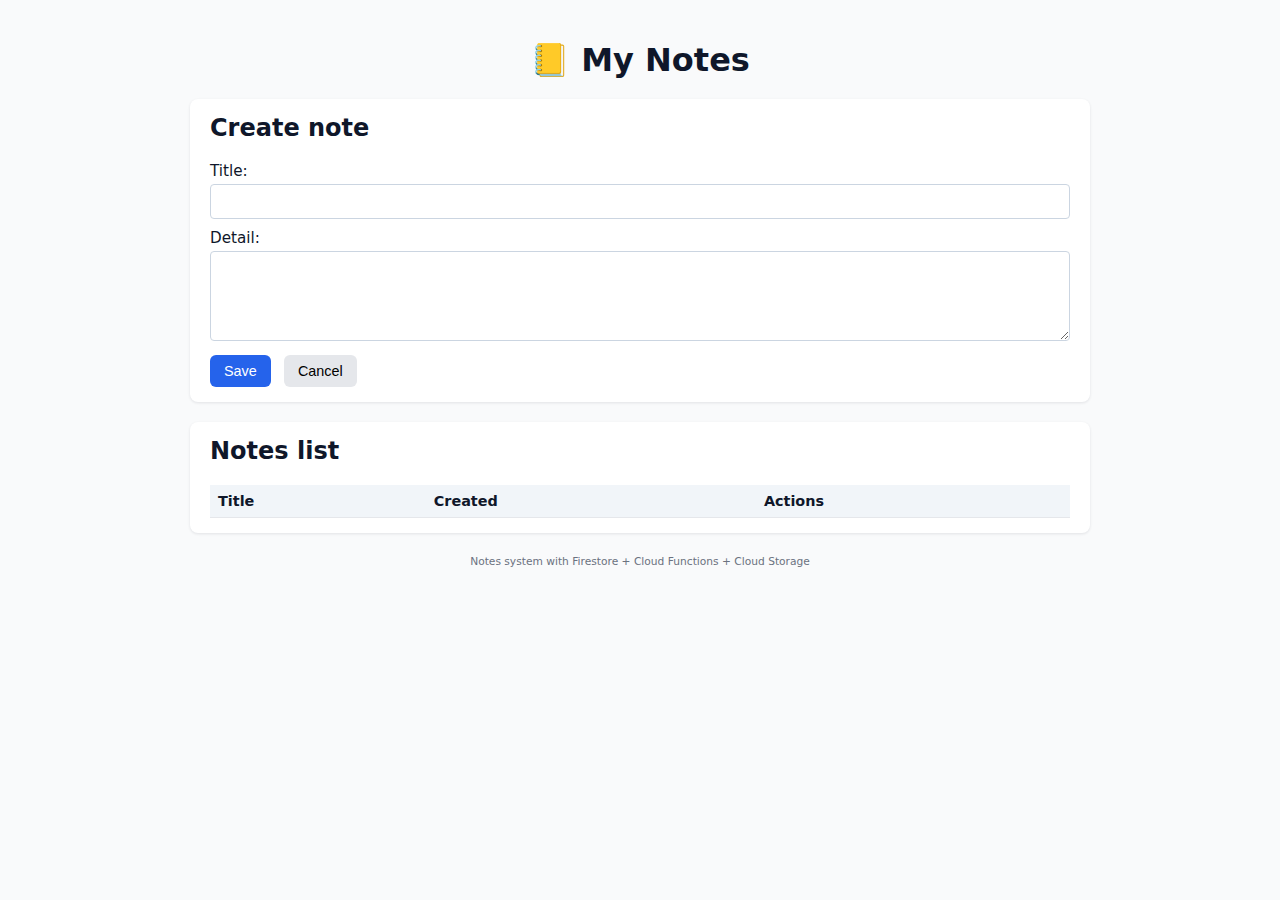
<file: notes-frontend/index.html>
<!--
  ---------------------------------------------------------------
  Author: Afu Tse
  GitHub Repo: https://github.com/r3xakead0/gcp-notes-app-serverless
  Description: Frontend HTML for a notes application
  ---------------------------------------------------------------
-->

<!DOCTYPE html>
<html lang="en">
<head>
  <meta charset="UTF-8" />
  <title>Notes - GCP Demo</title>
  <meta name="viewport" content="width=device-width, initial-scale=1" />
  <link rel="stylesheet" href="styles.css" />
</head>
<body>
  <h1>📒 My Notes</h1>

  <section class="form-section">
    <h2 id="form-title">Create note</h2>
    <form id="note-form">
      <!-- Hidden field for the ID when editing -->
      <input type="hidden" id="note-id" />

      <label for="note-title">
        Title:
        <input type="text" id="note-title" required />
      </label>

      <label for="note-detail">
        Detail:
        <textarea id="note-detail" rows="4"></textarea>
      </label>

      <div class="buttons">
        <button type="submit" id="save-btn">Save</button>
        <button type="button" id="cancel-btn">Cancel</button>
      </div>
    </form>
  </section>

  <section class="list-section">
    <h2>Notes list</h2>
    <table id="notes-table">
      <thead>
        <tr>
          <th>Title</th>
          <th>Created</th>
          <th>Actions</th>
        </tr>
      </thead>
      <tbody id="notes-tbody">
        <!-- Dynamic rows -->
      </tbody>
    </table>
  </section>

  <footer>
    <small>Notes system with Firestore + Cloud Functions + Cloud Storage</small>
  </footer>

  <script src="app.js"></script>
</body>
</html>
</file>
<file: notes-frontend/styles.css>
/* ---------------------------------------------------------------
   Author: Afu Tse
   GitHub Repo: https://github.com/r3xakead0/gcp-notes-app-serverless
   Description: CSS styles for a notes application
   --------------------------------------------------------------- */

/* General layout */
body {
  font-family: system-ui, -apple-system, BlinkMacSystemFont, "Segoe UI", sans-serif;
  max-width: 900px;
  margin: 0 auto;
  padding: 20px;
  background: #f9fafb;
  color: #0f172a;
}

h1 {
  text-align: center;
  margin-bottom: 20px;
}

/* Sections */
section {
  background: #ffffff;
  padding: 15px 20px;
  margin-bottom: 20px;
  border-radius: 8px;
  box-shadow: 0 1px 3px rgba(15, 23, 42, 0.1);
}

.form-section h2,
.list-section h2 {
  margin-top: 0;
}

/* Form */
label {
  display: block;
  margin-bottom: 10px;
  font-size: 0.95rem;
}

input[type="text"],
textarea {
  width: 100%;
  padding: 8px;
  margin-top: 4px;
  border-radius: 4px;
  border: 1px solid #cbd5e1;
  box-sizing: border-box;
  font-size: 0.95rem;
}

textarea {
  resize: vertical;
}

.buttons {
  margin-top: 10px;
}

/* Buttons */
button {
  padding: 8px 14px;
  margin-right: 8px;
  border-radius: 6px;
  border: none;
  cursor: pointer;
  font-size: 0.9rem;
}

#save-btn {
  background-color: #2563eb;
  color: white;
}

#save-btn:hover {
  background-color: #1d4ed8;
}

#cancel-btn {
  background-color: #e5e7eb;
}

#cancel-btn:hover {
  background-color: #d1d5db;
}

/* Table */
table {
  width: 100%;
  border-collapse: collapse;
  margin-top: 10px;
  font-size: 0.9rem;
}

th,
td {
  border-bottom: 1px solid #e5e7eb;
  padding: 8px;
  text-align: left;
}

th {
  background-color: #f1f5f9;
  font-weight: 600;
}

tr:nth-child(even) {
  background-color: #f9fafb;
}

/* Action buttons */
.action-btn {
  margin-right: 6px;
  padding: 4px 10px;
  border-radius: 4px;
  border: none;
  cursor: pointer;
  font-size: 0.8rem;
}

.edit-btn {
  background-color: #22c55e;
  color: #fff;
}

.edit-btn:hover {
  background-color: #16a34a;
}

.delete-btn {
  background-color: #ef4444;
  color: #fff;
}

.delete-btn:hover {
  background-color: #dc2626;
}

/* Footer */
footer {
  text-align: center;
  color: #6b7280;
  font-size: 0.8rem;
  margin-top: 10px;
}

/* Responsive */
@media (max-width: 600px) {
  body {
    padding: 10px;
  }

  table,
  thead,
  tbody,
  th,
  td,
  tr {
    display: block;
  }

  thead {
    display: none;
  }

  tr {
    margin-bottom: 10px;
    border: 1px solid #e5e7eb;
    border-radius: 6px;
    padding: 8px;
    background: #ffffff;
  }

  td {
    border: none;
    display: flex;
    justify-content: space-between;
    padding: 4px 0;
  }

  td::before {
    content: attr(data-label);
    font-weight: 600;
    margin-right: 8px;
    color: #6b7280;
  }
}
</file>
